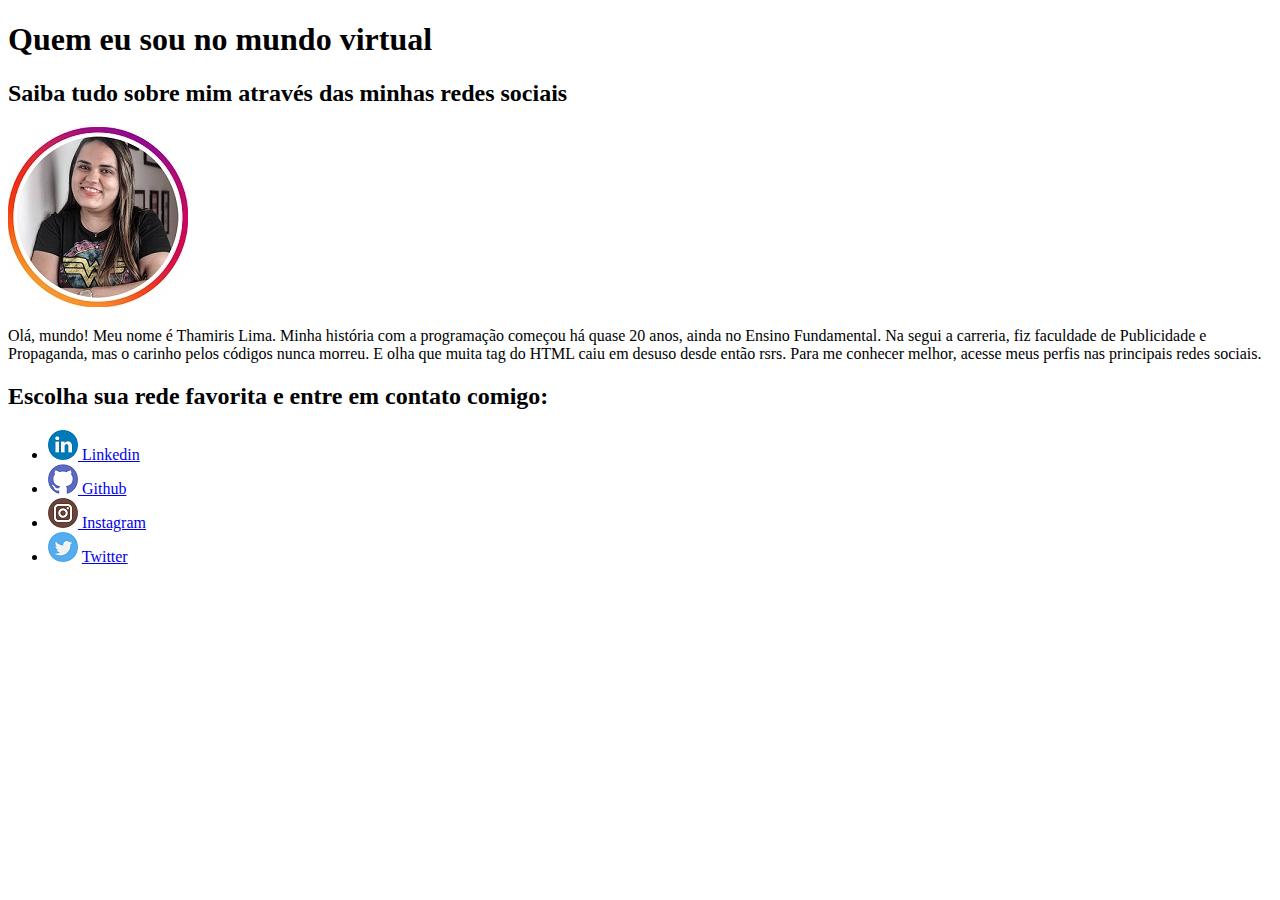
<file: desafio005/index.html>
<!DOCTYPE html>
<html lang="pt-br">
<head>
    <meta charset="UTF-8">
    <meta http-equiv="X-UA-Compatible" content="IE=edge">
    <meta name="viewport" content="width=device-width, initial-scale=1.0">
    <title>Meu perfil virtual</title>
    <link rel="shortcut icon" href="favicon.ico"/>
    <link rel="stylesheet" href="https://stackpath.bootstrapcdn.com/bootstrap/4.5.0/css/bootstrap.min.css" integrity="sha384-9aIt2nRpC12Uk9gS9baDl411NQApFmC26EwAOH8WgZl5MYYxFfc+NcPb1dKGj7Sk" crossorigin="anonymous">
</head>
<body>
    <h1>Quem eu sou no mundo virtual</h1>
    <h2>Saiba tudo sobre mim através das minhas redes sociais</h2>
    <img src="fotoperfilthamiris.jpg" alt="Foto de perfil da Thamiris">
    <p>Olá, mundo! Meu nome é Thamiris Lima. Minha história com a programação começou há quase 20 anos, ainda no Ensino Fundamental. Na segui a carreria, fiz faculdade de Publicidade e Propaganda, mas o carinho pelos códigos nunca morreu. E olha que muita tag do HTML caiu em desuso desde então rsrs. Para me conhecer melhor, acesse meus perfis nas principais redes sociais.</p>
    <h2>Escolha sua rede favorita e entre em contato comigo:</h2>
    <ul>
        <li><img src="logolinkedin.png" alt="Logo do Linkedin"><a href="https://www.linkedin.com/in/thamirislima/"> Linkedin</a></li>
        <li><img src="logogithub.png" alt="Logo Github"><a href="https://github.com/thamirislimadc"> Github</a></li>
        <li><img src="logoinstagram.png" alt="Logo do Instagram"><a href="https://www.instagram.com/thamirislimadc/"> Instagram</a></li>
        <li><img src="logotwitter.png" alt="Logo do Twitter">
        <a href="https://twitter.com/imladythamiris"> Twitter</a></li>
    </ul>
</body>
</html>
</file>
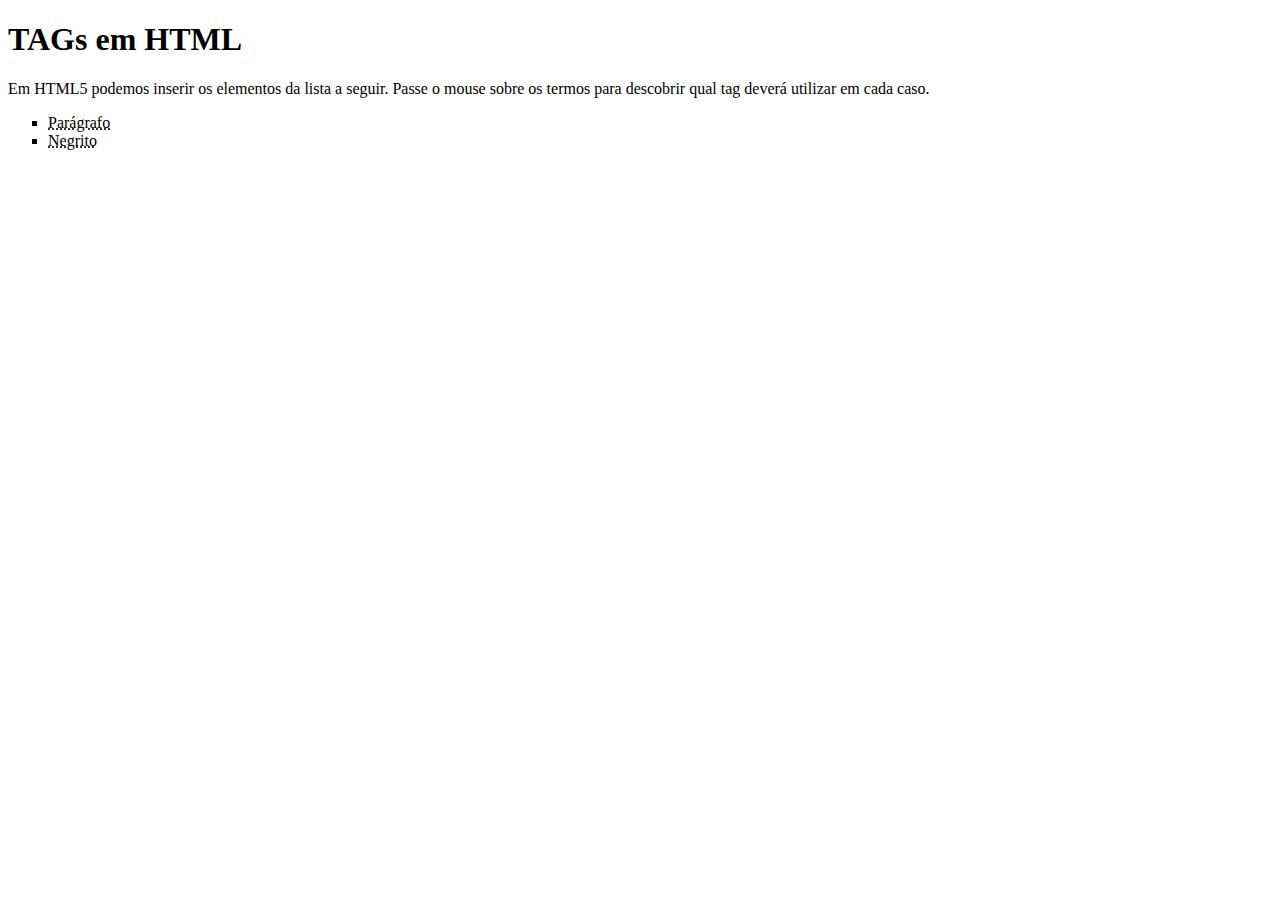
<file: desafio006/index.html>
<!DOCTYPE html>
<html lang="pt-br">
<head>
    <meta charset="UTF-8">
    <meta http-equiv="X-UA-Compatible" content="IE=edge">
    <meta name="viewport" content="width=device-width, initial-scale=1.0">
    <title>Desafio das TAGs </title>
</head>
<body>
    <h1>TAGs em HTML</h1>
    <p>Em HTML5 podemos inserir os elementos da lista a seguir. Passe o mouse sobre os termos para descobrir qual tag deverá utilizar em cada caso.</p>
    <ul>
        <li type="square"><abbr title="Use a tag P">Parágrafo</abbr></li>
        <li type="square"><abbr title="Use a tag Strong">Negrito</abbr></li>
    </ul>
</body>
</html>
</file>
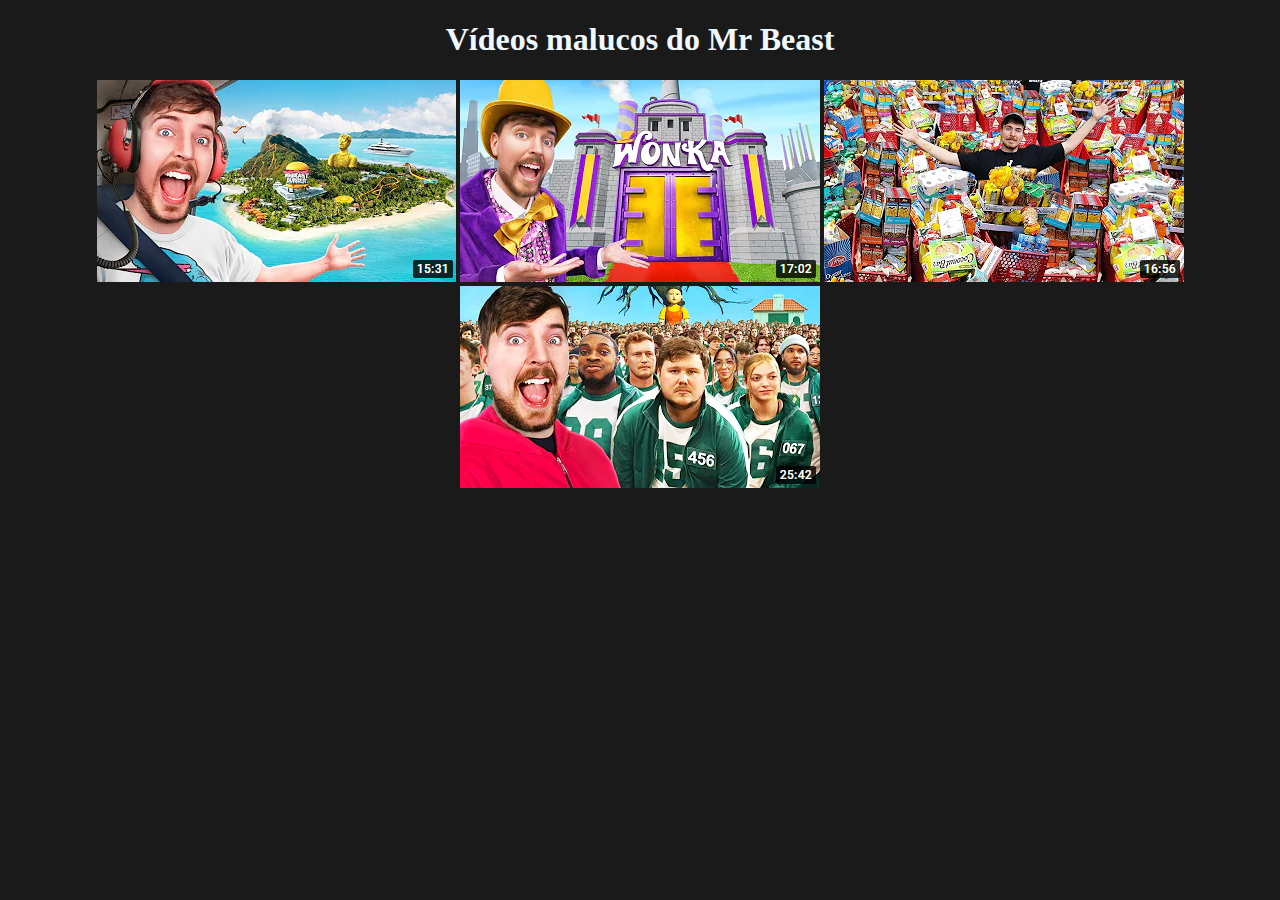
<file: desafio009/index.html>
<!DOCTYPE html>
<html lang="pt-br">
<head>
    <meta charset="UTF-8">
    <meta http-equiv="X-UA-Compatible" content="IE=edge">
    <meta name="viewport" content="width=device-width, initial-scale=1.0">
    <link rel="stylesheet" href="style.css">
    <title>Document</title>
</head>
<body>
    <h1>Vídeos malucos do Mr Beast</h1>
    <a href="pag002.html" target="_blank" rel="external"><img src="imagens/mrbeast02.png" alt="thumbnail do vídeo do Mr Beast."></a>

    <a href="pag003.html" target="_blank" rel="external"><img src="imagens/mrbeast03.png" alt="thumbnail do vídeo do Mr Beast."></a>
    
    <a href="pag004.html" target="_blank" rel="external"><img src="imagens/mrbeast04.png" alt="thumbnail do vídeo do Mr Beast."></a>

    <a href="pag005.html" target="_blank" rel="external"><img src="imagens/mrbeast05.png" alt="thumbnail do vídeo do Mr Beast."></a>
</body>
</html>
</file>
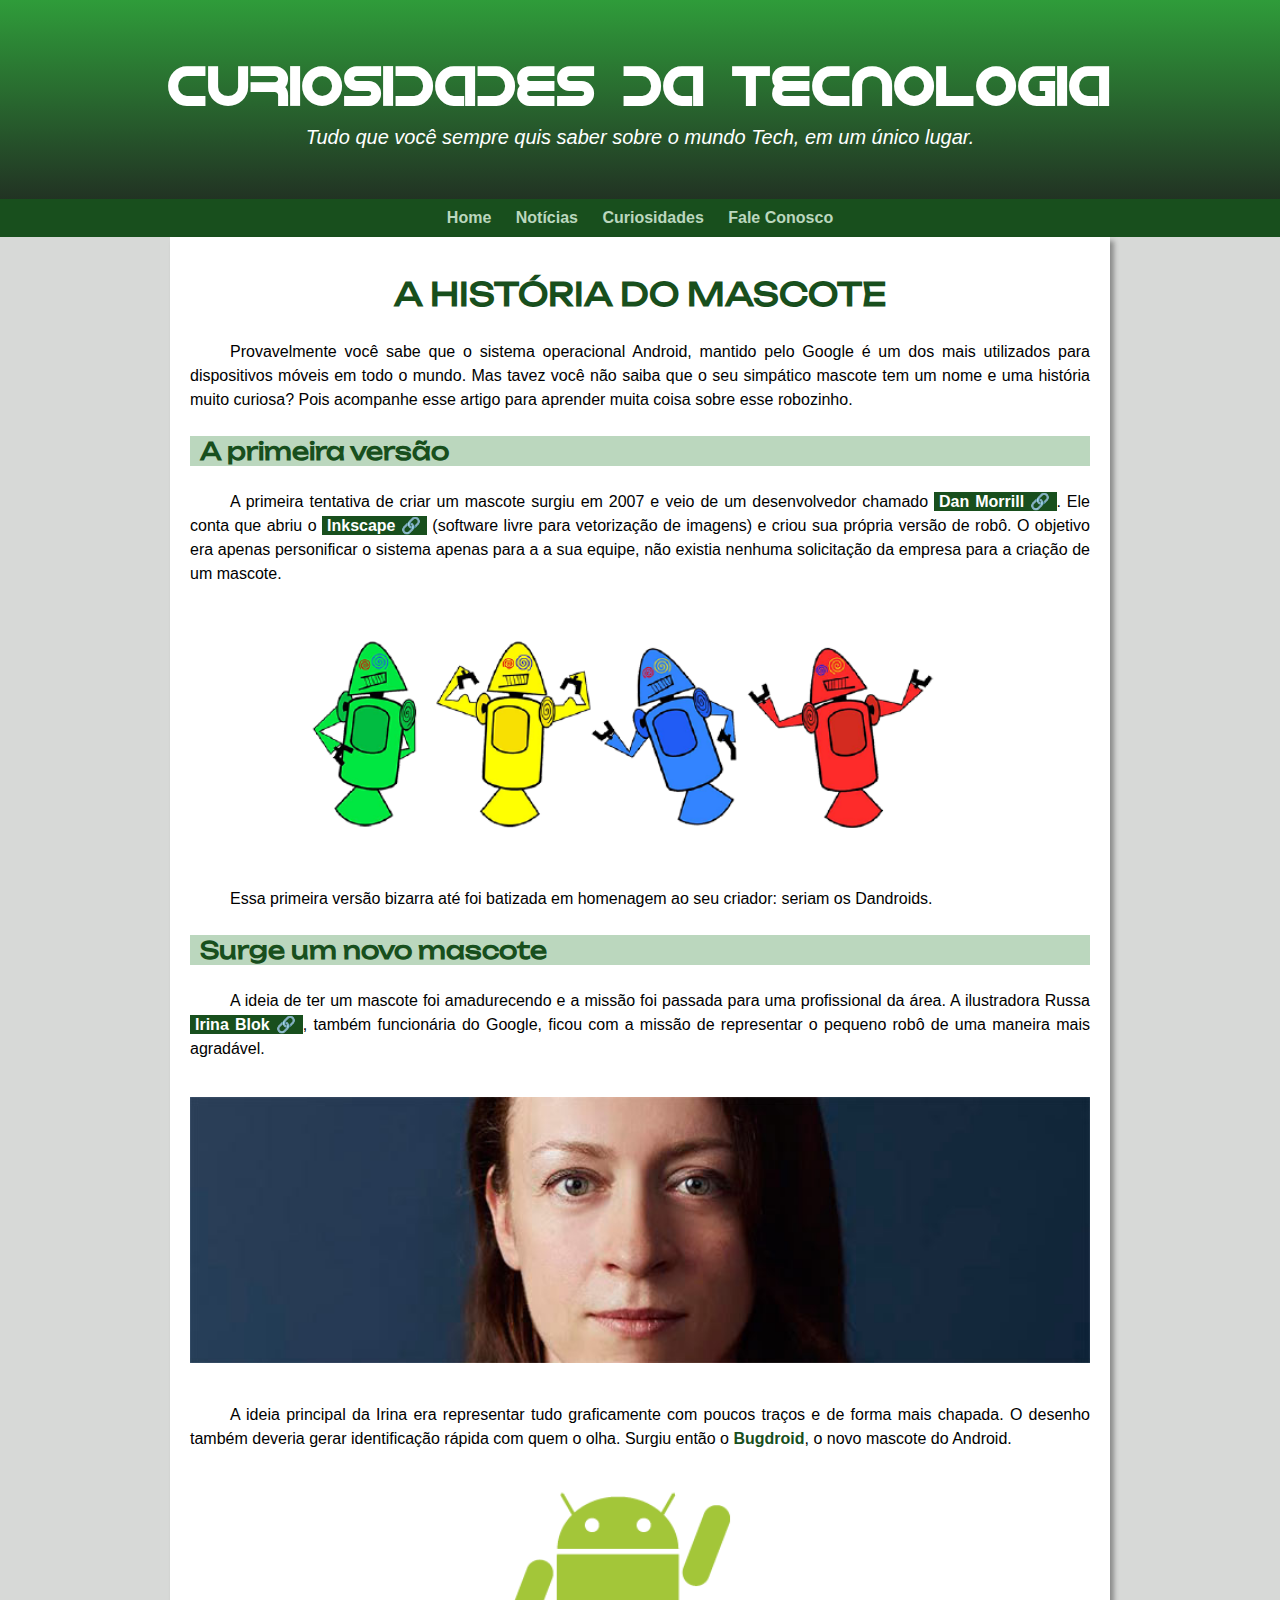
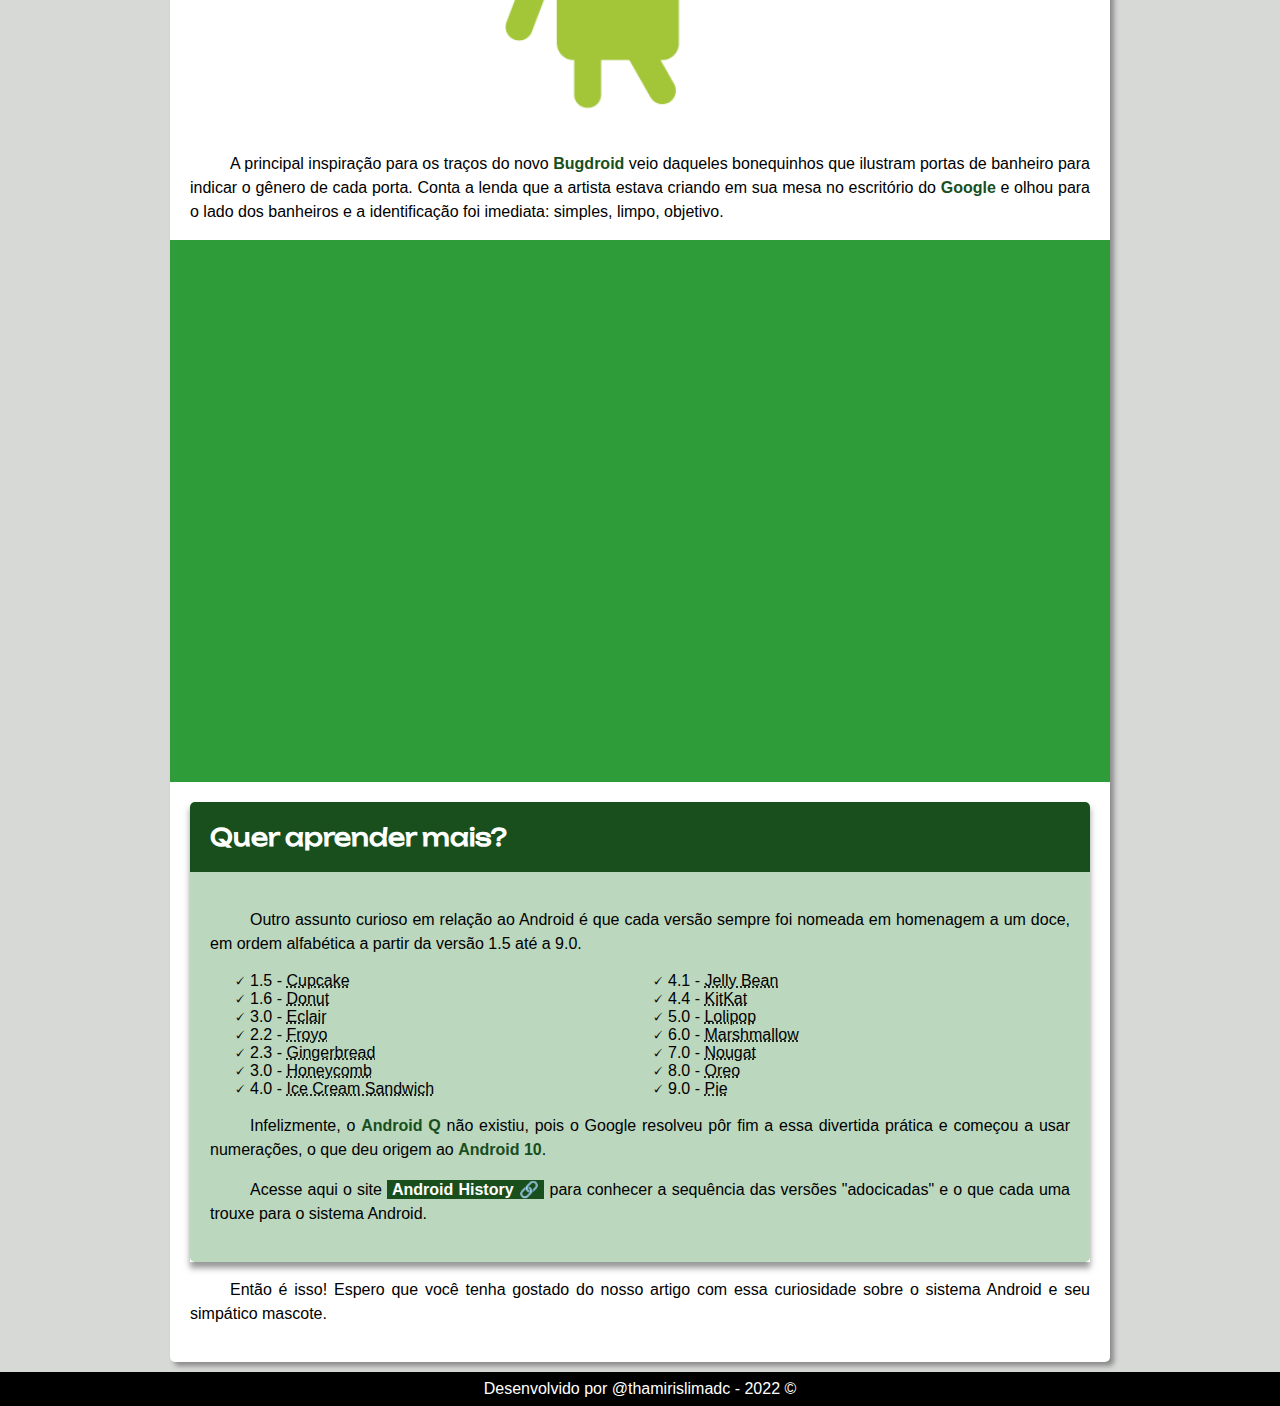
<file: desafio010/index.html>
<!DOCTYPE html>
<html lang="pt-br">
<head>
    <meta charset="UTF-8">
    <meta http-equiv="X-UA-Compatible" content="IE=edge">
    <meta name="viewport" content="width=device-width, initial-scale=1.0">
    <link rel="shortcut icon" href="imagens/favicon.ico" type="image/x-icon">
    <link rel="stylesheet" href="style.css">    
    <title>Desafio 10 - Curso em Vídeo</title>
</head>
<body>
    <header>
        <h1>CURIOSIDADES DA TECNOLOGIA</h1>
            <div class="subtitulo">
                <p>Tudo que você sempre quis saber sobre o mundo Tech, em um único lugar.</p>
            </div>
        <nav>
            <a href="#" class="menu">Home</a>
            <a href="#" class="menu">Notícias</a>
            <a href="#" class="menu">Curiosidades</a>
            <a href="#" class="menu">Fale Conosco</a>
        </nav>
    </header>
    <main>
        <article id="história">
            <h2><span>A HISTÓRIA DO MASCOTE</span></h2>

            <p>Provavelmente você sabe que o sistema operacional Android, mantido pelo Google é um dos mais utilizados para dispositivos móveis em todo o mundo. Mas tavez você não saiba que o seu simpático mascote tem um nome e uma história muito curiosa? Pois acompanhe esse artigo para aprender muita coisa sobre esse robozinho.</p>

            <h3>A primeira versão</h3>

            <p>A primeira tentativa de criar um mascote surgiu em 2007 e veio de um desenvolvedor chamado <a href="https://androidcommunity.com/dan-morrill-shows-us-the-android-mascot-that-almost-was-20130103/" target="_blank" class="link-externo">Dan Morrill &#x1F517</a>. Ele conta que abriu o <a href="https://inkscape.org/pt-br/" target="_blank" class="link-externo">Inkscape &#x1F517</a> (software livre para vetorização de imagens) e criou sua própria versão de robô. O objetivo era apenas personificar o sistema apenas para a a sua equipe, não existia nenhuma solicitação da empresa para a criação de um mascote.</p>

            <picture>
                <source media="(max-width: 600px)" srcset="imagens/dan-droids-pq.png">
                <img src="imagens/dan-droids.png" alt="droids coloridos">
            </picture>

            <p>Essa primeira versão bizarra até foi batizada em homenagem ao seu criador: seriam os Dandroids.</p>

            <h3>Surge um novo mascote</h3>

            <p>A ideia de ter um mascote foi amadurecendo e a missão foi passada para uma profissional da área. A ilustradora Russa <a href="https://www.irinablok.com/android" target="_blank" class="link-externo">Irina Blok &#x1F517</a>, também funcionária do Google, ficou com a missão de representar o pequeno robô de uma maneira mais agradável.</p>

            <picture>
                <source media="(max-width: 600px)" srcset="imagens/irina-blok-pq.jpg">
                <img src="imagens/irina-blok.jpg" alt="Irina Block">
            </picture>

            <p>A ideia principal da Irina era representar tudo graficamente com poucos traços e de forma mais chapada. O desenho também deveria gerar identificação rápida com quem o olha. Surgiu então o <strong>Bugdroid</strong>, o novo mascote do Android.</p>

            <picture>
                <source media="(max-width: 600px)" srcset="imagens/android-dance-pq.png">
                <img src="imagens/android-dance.png" alt="bugdroid com bonequinho palito">
            </picture>

            <p>A principal inspiração para os traços do novo <strong>Bugdroid</strong> veio daqueles bonequinhos que ilustram portas de banheiro para indicar o gênero de cada porta. Conta a lenda que a artista estava criando em sua mesa no escritório do <strong>Google</strong> e olhou para o lado dos banheiros e a identificação foi imediata: simples, limpo, objetivo.</p>

            <div class="video">
                <iframe width="560px" height="315px" src="https://www.youtube.com/embed/l2UDgpLz20M" title="YouTube video player" frameborder="0" allow="accelerometer; autoplay; clipboard-write; encrypted-media; gyroscope; picture-in-picture" allowfullscreen></iframe>
            </div>

            <aside id="curiosidades">

            <h4>Quer aprender mais?</h4>
            <div class="blocodetexto">

                <p> Outro assunto curioso em relação ao Android é que cada versão sempre foi nomeada em homenagem a um doce, em ordem alfabética a partir da versão 1.5 até a 9.0.</p>

                <ul>
                    <li>1.5 - <abbr title="Bolo de Copo">Cupcake</abbr></li>
                    <li>1.6 - <abbr title="Rosquinha">Donut</abbr></li>
                    <li>3.0 - <abbr title="Bomba">Eclair</abbr></li>
                    <li>2.2 - <abbr title="Iogurte Congelado">Froyo</abbr></li>
                    <li>2.3 - <abbr title="Biscoito de Gengibre">Gingerbread</abbr></li>
                    <li>3.0 - <abbr title="Favo de Mel">Honeycomb</abbr></li>
                    <li>4.0 - <abbr title="Saunduíche de Sorvete">Ice Cream Sandwich</abbr></li>
                    <li>4.1 - <abbr title="Jujuba">Jelly Bean</abbr></li>
                    <li>4.4 - <abbr title="KitKat">KitKat</abbr></li>
                    <li>5.0 - <abbr title="Pirulito">Lolipop</abbr></li>
                    <li>6.0 - <abbr title="Marshmallow">Marshmallow</abbr></li>
                    <li>7.0 - <abbr title="Torrone">Nougat</abbr></li>
                    <li>8.0 - <abbr title="Oreo">Oreo</abbr></li>
                    <li>9.0 - <abbr title="Torta">Pie</abbr></li>
                </ul>

                <p>Infelizmente, o <strong>Android Q</strong> não existiu, pois o Google resolveu pôr fim a essa divertida prática e começou a usar numerações, o que deu origem ao <strong>Android 10</strong>.</p>

                <p>Acesse aqui o site <a href="https://www.android.com/intl/en_uk/history/#/donut" target="_blank" class="link-externo">Android History &#x1F517</a> para conhecer a sequência das versões "adocicadas" e o que cada uma trouxe para o sistema Android.</p>

            </div>
            </aside>

            <p>Então é isso! Espero que você tenha gostado do nosso artigo com essa curiosidade sobre o sistema Android e seu simpático mascote.</p>

        </article>
    </main>
    <footer>
        <p>Desenvolvido por @thamirislimadc - 2022 &#169; </p>
    </footer>
</body>
</html>
</file>
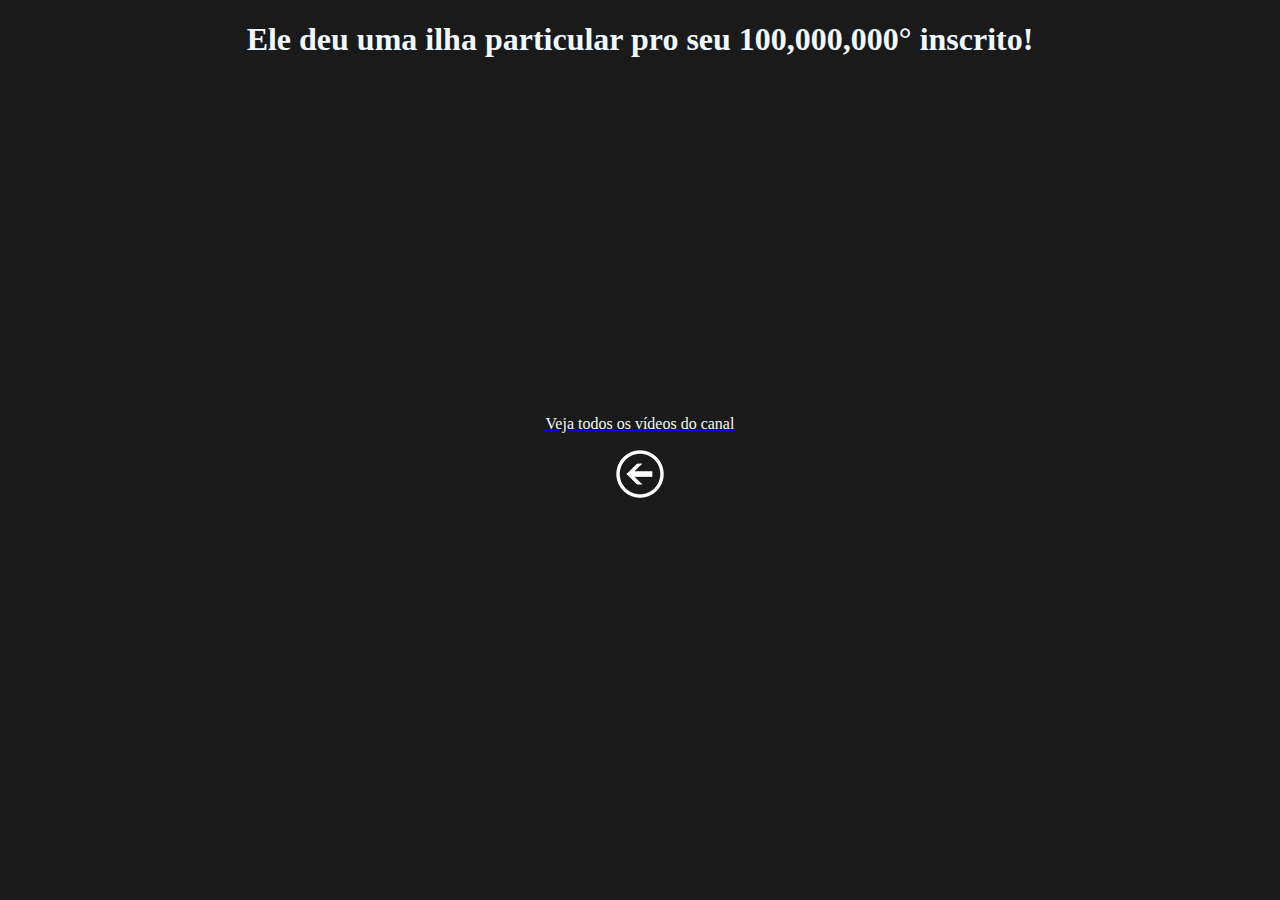
<file: desafio009/pag002.html>
<!DOCTYPE html>
<html lang="pt-br">
<head>
    <meta charset="UTF-8">
    <meta http-equiv="X-UA-Compatible" content="IE=edge">
    <meta name="viewport" content="width=device-width, initial-scale=1.0">
    <link rel="stylesheet" href="style.css">
    <title>Document</title>
</head>
<body>
    <h1>Ele deu uma ilha particular pro seu 100,000,000° inscrito!</h1>
    <iframe width="560" height="315" src="https://www.youtube.com/embed/2isYuQZMbdU" title="YouTube video player" frameborder="0" allow="accelerometer; autoplay; clipboard-write; encrypted-media; gyroscope; picture-in-picture" allowfullscreen></iframe>
    <a href="https://www.youtube.com/user/MrBeast6000/videos"><p>Veja todos os vídeos do canal</p></a>
    <a href="index.html"><img src="imagens/voltar.png" alt="ícone de seta apontando para a esquerda."></a>
</body>
</html>
</file>
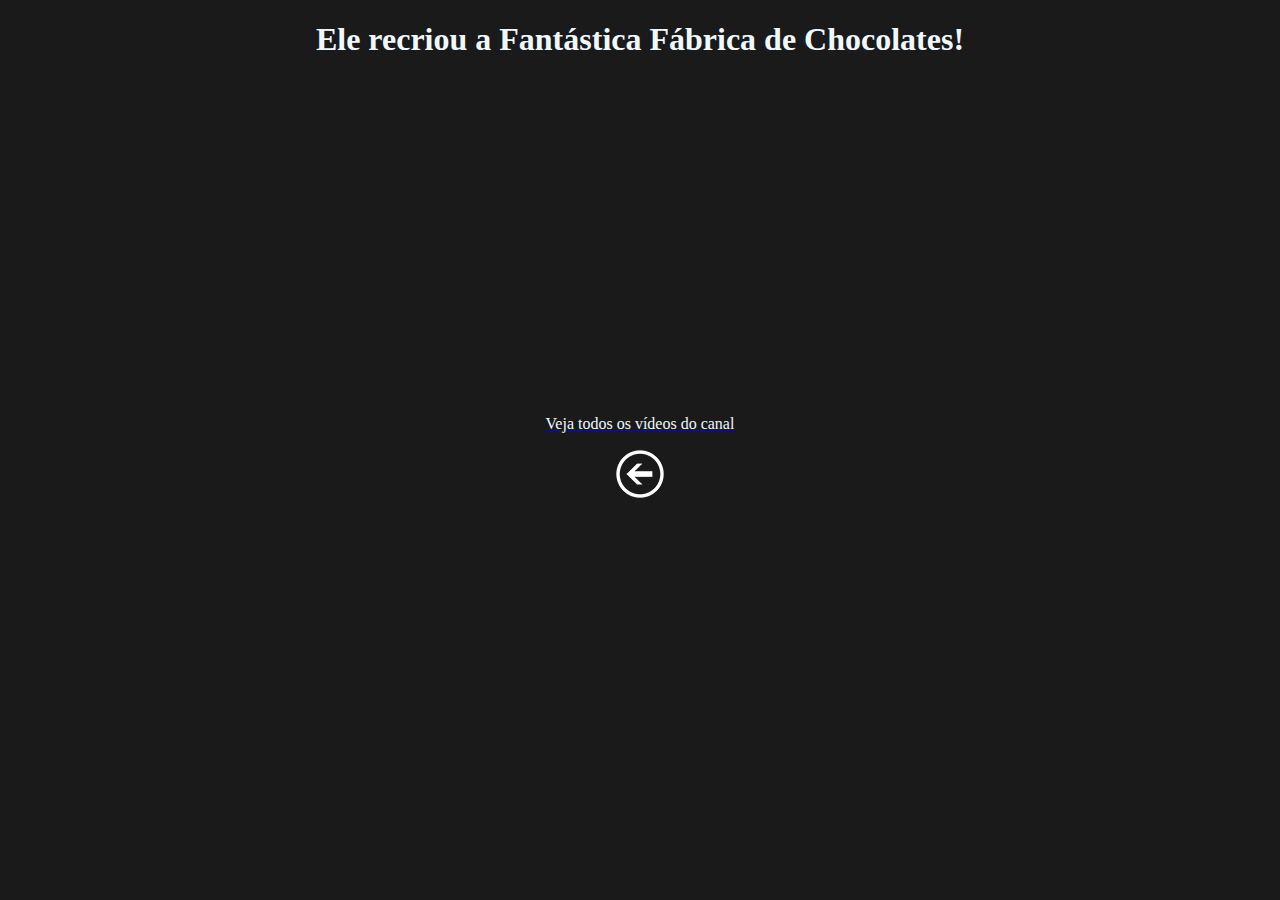
<file: desafio009/pag003.html>
<!DOCTYPE html>
<html lang="pt-br">
<head>
    <meta charset="UTF-8">
    <meta http-equiv="X-UA-Compatible" content="IE=edge">
    <meta name="viewport" content="width=device-width, initial-scale=1.0">
    <link rel="stylesheet" href="style.css">
    <title>Document</title>
</head>
<body>
    <h1>Ele recriou a Fantástica Fábrica de Chocolates!</h1>
    <iframe width="560" height="315" src="https://www.youtube.com/embed/Hwybp38GnZw" title="YouTube video player" frameborder="0" allow="accelerometer; autoplay; clipboard-write; encrypted-media; gyroscope; picture-in-picture" allowfullscreen></iframe>
    <a href="https://www.youtube.com/user/MrBeast6000/videos"><p>Veja todos os vídeos do canal</p></a>
    <a href="index.html"><img src="imagens/voltar.png" alt="ícone de seta apontando para a esquerda."></a>
</body>
</html>
</file>
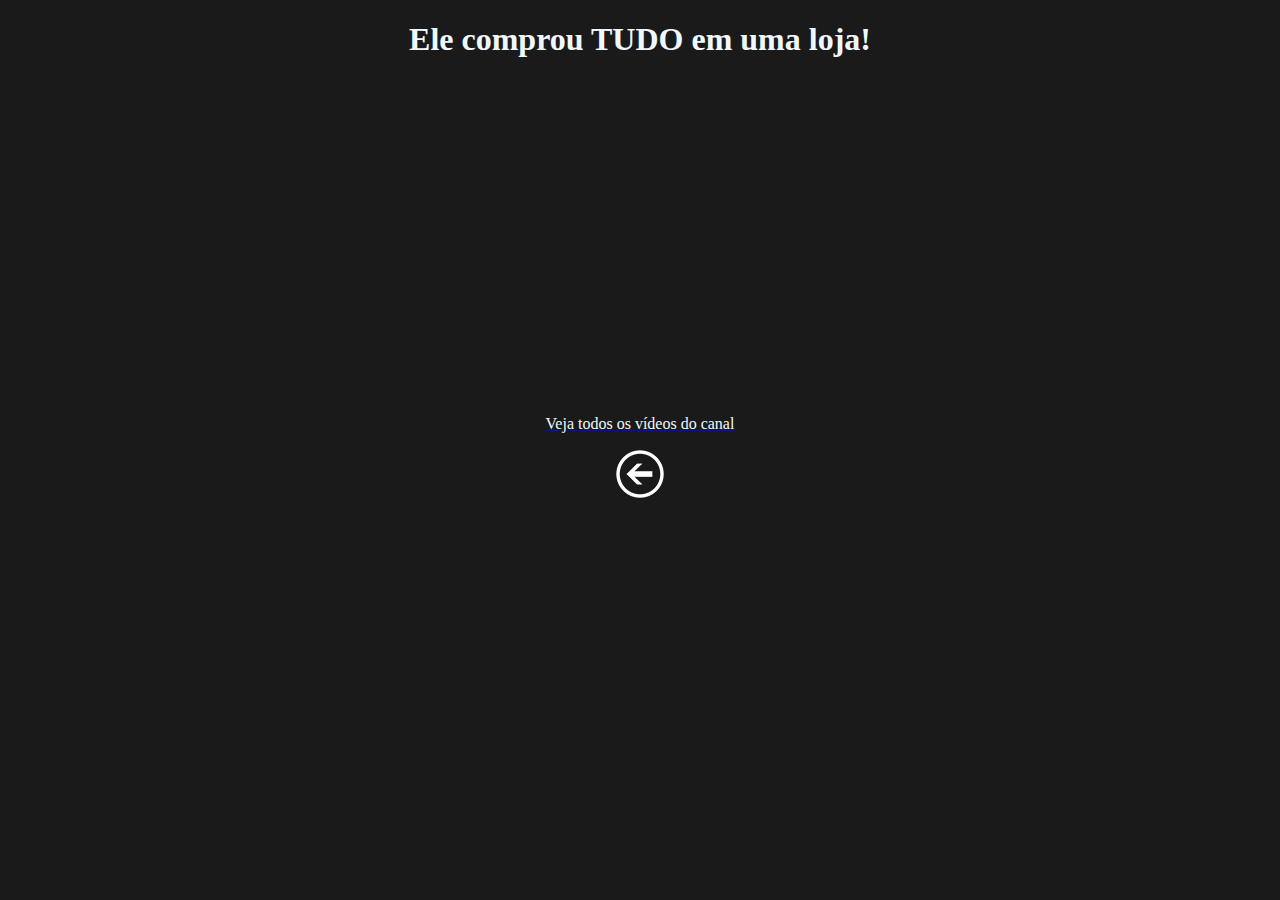
<file: desafio009/pag004.html>
<!DOCTYPE html>
<html lang="pt-br">
<head>
    <meta charset="UTF-8">
    <meta http-equiv="X-UA-Compatible" content="IE=edge">
    <meta name="viewport" content="width=device-width, initial-scale=1.0">
    <link rel="stylesheet" href="style.css">
    <title>Document</title>
</head>
<body>
    <h1>Ele comprou TUDO em uma loja!</h1>
    <iframe width="560" height="315" src="https://www.youtube.com/embed/ha4tRQwKIUg" title="YouTube video player" frameborder="0" allow="accelerometer; autoplay; clipboard-write; encrypted-media; gyroscope; picture-in-picture" allowfullscreen></iframe>
    <a href="https://www.youtube.com/user/MrBeast6000/videos"><p>Veja todos os vídeos do canal</p></a>
    <a href="index.html"><img src="imagens/voltar.png" alt="ícone de seta apontando para a esquerda."></a>
</body>
</html>
</file>
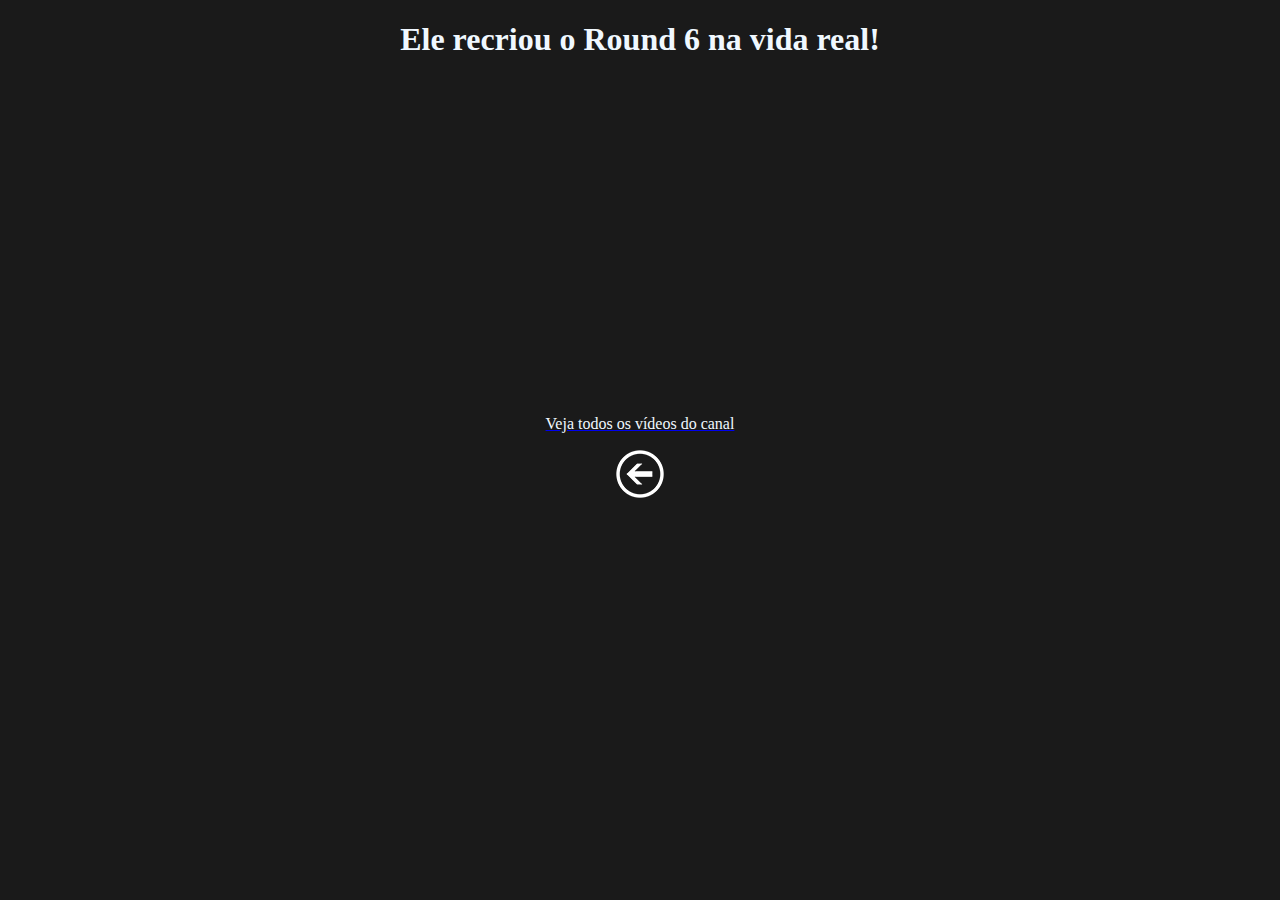
<file: desafio009/pag005.html>
<!DOCTYPE html>
<html lang="pt-br">
<head>
    <meta charset="UTF-8">
    <meta http-equiv="X-UA-Compatible" content="IE=edge">
    <meta name="viewport" content="width=device-width, initial-scale=1.0">
    <link rel="stylesheet" href="style.css">
    <title>Document</title>
</head>
<body>
    <h1>Ele recriou o Round 6 na vida real!</h1>
    <iframe width="560" height="315" src="https://www.youtube.com/embed/0e3GPea1Tyg" title="YouTube video player" frameborder="0" allow="accelerometer; autoplay; clipboard-write; encrypted-media; gyroscope; picture-in-picture" allowfullscreen></iframe>
    <a href="https://www.youtube.com/user/MrBeast6000/videos"><p>Veja todos os vídeos do canal</p></a>
    <a href="index.html"><img src="imagens/voltar.png" alt="ícone de seta apontando para a esquerda."></a>
</body>
</html>
</file>
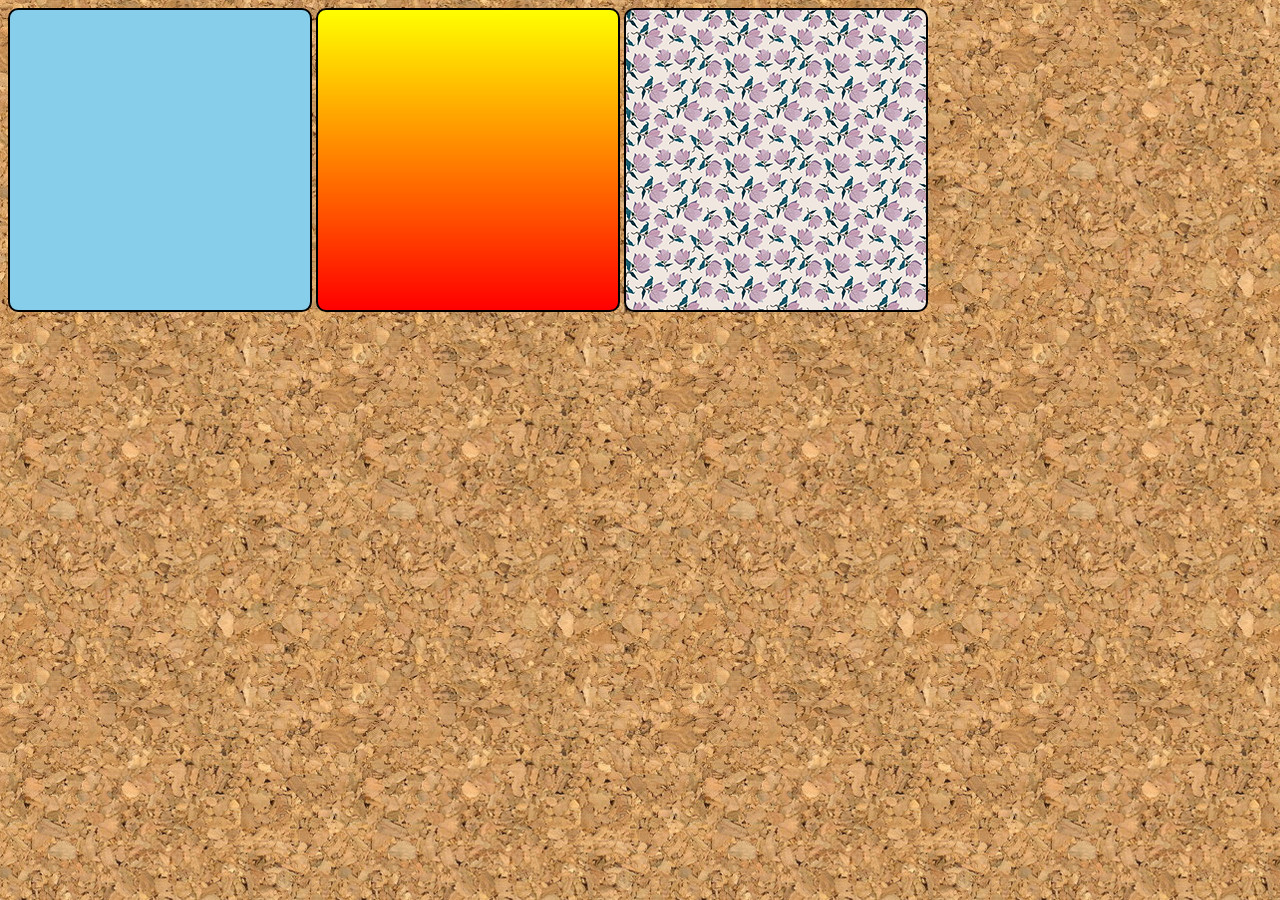
<file: ex022/fundo001.html>
<!DOCTYPE html>
<html lang="pt-nr">
<head>
    <meta charset="UTF-8">
    <meta http-equiv="X-UA-Compatible" content="IE=edge">
    <meta name="viewport" content="width=device-width, initial-scale=1.0">
    <title>Teste de Imagem de Fundo</title>
    <style>

        body {
            background-image: url(imagens/wallpaper001.jpg);
        }
        div.quadrado {
            display: inline-block;
            border: 2px solid black;
            border-radius: 10px;
            width: 300px;
            height: 300px;
            background-color: lightgray;
        }

        div#q1 {
            background-color: skyblue;
        }

        div#q2 {
            background-image: linear-gradient(to bottom, yellow, red);
        }

        div#q3 {
            background-image: url(imagens/pattern003.png);
        }

    </style>
</head>
<body>
    <div class="quadrado" id="q1">

    </div>

    <div class="quadrado" id="q2">

    </div>

    <div class="quadrado" id="q3">

    </div>

</body>
</html>
</file>
<file: desafio009/style.css>
body {
    background-color: rgb(26, 26, 26);
    text-align: center;
}

h1 {
    font-weight: bold;
    color: aliceblue;
}

p {
    color: aliceblue;
}
</file>
<file: desafio010/style.css>
@charset "UTF-8";
@font-face {
    font-family: "android";
    src: url(fontes/idroid.otf) format('opentype');
}
@font-face {
    font-family: "unbounded";
    src: url(fontes/unbounded.ttf);
}

:root {
    --cor0: #ffffff;
    --cor1: #BBD7BE;
    --cor2: #2F9C3A;
    --cor3: #184F1D;
    --cor4: #0b270e;
    --cor5: #d7f13f;
    --cor6: #505a513b;
    --cor7: #1f1f1f;
    --cor8: #000000;

    --font-padrao: arial, verdana, helvetica, sans-serif;
    --fonte-destaque: 'unbounded', sans-serif;
    --fonte-android: 'android';
}

body {
    background-color: var(--cor6);
    font-family: var(--font-padrao);
    margin: 0px;

}

header {

    background-image: linear-gradient(-180deg, #2F9C3A, #1f1f1f);
    color: var(--cor0);
    text-align: center;
    padding: 30px 0px 0px 0px;
    margin: 0px;
}

nav {
    background-color: var(--cor3);
    padding: 10px;
}

nav > a {
    text-decoration: none;
    color: var(--cor1);
    margin: 35px 10px;
    font-weight: bolder;
    transition-duration: 0.5s;
}

.menu:hover {
    background-color: var(--cor4);
    color: var(--cor5);
    padding: 10px;
}

main {
    background-color: var(--cor0);
    min-width: 320px;
    max-width: 900px;
    margin: auto;
    padding: 10px 20px 20px 20px;
    border-radius: 0px 0px 5px 5px;
    box-shadow: 4px 4px 5px 0px rgba(50, 50, 50, 0.47);
}

h1 {
    margin-top: 20px;
    margin-bottom: 10px;
    font-size: 3.5rem;
    font-family: var(--fonte-android);
}

.subtitulo > p {
    margin-top: 5px;
    margin-bottom: 50px;
    margin-left: 10px;
    margin-right: 10px;
    font-style: italic;
    font-size: 20px;
}

h2 {
    font-family: var(--fonte-destaque);
    text-align: center;
    color: var(--cor3);
    font-size: 2rem;
}

h3 {
    background-color: var(--cor1);;
    color: var(--cor3);
    font-family: var(--fonte-destaque);
    font-size: 1.5rem;
    padding-left: 10px;
}

main p {
    text-indent: 40px;
    text-align: justify;
    line-height: 1.5em;
}

a.link-externo {
    background-color: var(--cor3);
    text-decoration: none;
    color: var(--cor0);
    font-weight: bold;
    padding: 1px 5px;
}

strong {
    color: var(--cor3)
}

img {
    width: 100%;
    height: 20%;
    margin-top: 20px;
    margin-bottom: 20px;
}

.video {
    background-color: var(--cor2);
    margin: 0px -20px 20px -20px;
    padding: 20px;
    padding-bottom: 58%;
    position: relative;
}

.video > iframe {
    position: absolute;
    top: 5%;
    left: 5%;
    width: 90%;
    height: 90%;
}

#curiosidades {
    box-shadow: 0px 6px 6px 0px rgba(50, 50, 50, 0.5);
}

h4 {
    background-color: #184F1D;
    color: white;
    font-family: var(--fonte-destaque);
    font-weight: bolder;
    font-size: 1.5rem;
    margin: 0px;
    padding: 20px;
    border-radius: 5px 5px 0px 0px;
}

.blocodetexto {
    background-color: var(--cor1);
    margin-top: 0px;
    padding: 20px;
    border-radius: 0px 0px 5px 5px;
    text-align: justify;
}

ul {
    columns: 2;
    list-style: none
}

li::before {
    content: "🗸";
    display: inline-block;
    width: 1em;
    margin-left: -1em
}

footer {
    background-color: var(--cor8);
    text-align: center;
    color: var(--cor0);
    padding: 3px;
    margin: 10px 0px 0px 0px;
}

footer > p {
    margin: 0px;
    padding: 5px;
}
</file>
